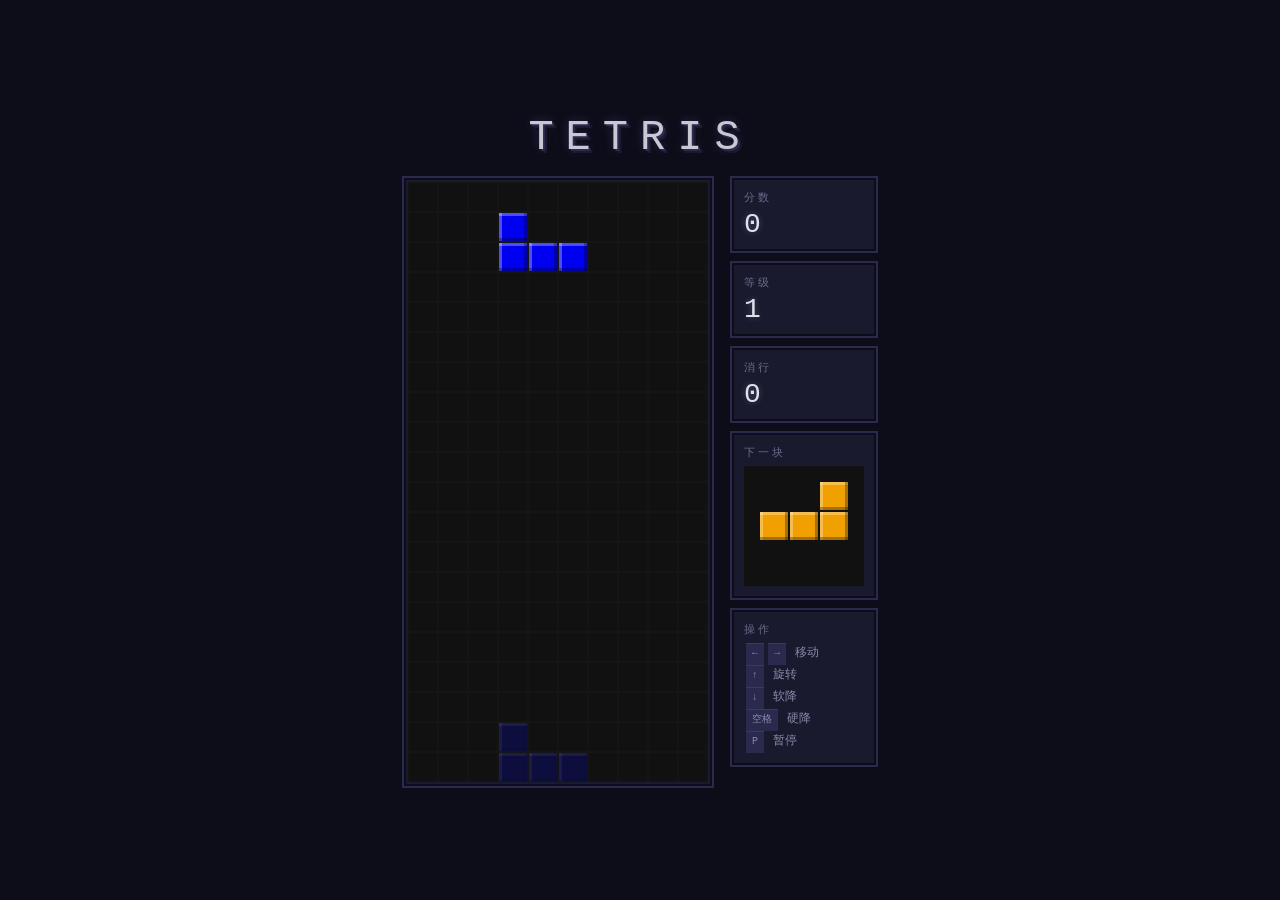
<file: examples/tetris/index.html>
<!DOCTYPE html>
<html lang="zh-CN">
<head>
  <meta charset="UTF-8">
  <meta name="viewport" content="width=device-width, initial-scale=1.0">
  <title>TETRIS - 像素俄罗斯方块</title>
  <link rel="stylesheet" href="style.css">
</head>
<body>
  <div id="game-container">
    <div class="title">TETRIS</div>
    <div id="game-main">
      <div class="board-wrapper">
        <canvas id="game-canvas" width="300" height="600"></canvas>
      </div>
      <div id="side-panel">
        <div class="panel-section">
          <div class="panel-label">分数</div>
          <div class="panel-value" id="score">0</div>
        </div>
        <div class="panel-section">
          <div class="panel-label">等级</div>
          <div class="panel-value" id="level">1</div>
        </div>
        <div class="panel-section">
          <div class="panel-label">消行</div>
          <div class="panel-value" id="lines">0</div>
        </div>
        <div class="panel-section">
          <div class="panel-label">下一块</div>
          <canvas id="next-canvas" width="120" height="120"></canvas>
        </div>
        <div class="panel-section">
          <div class="panel-label">操作</div>
          <div class="controls-hint"><span class="key">←</span><span class="key">→</span> 移动</div>
          <div class="controls-hint"><span class="key">↑</span> 旋转</div>
          <div class="controls-hint"><span class="key">↓</span> 软降</div>
          <div class="controls-hint"><span class="key">空格</span> 硬降</div>
          <div class="controls-hint"><span class="key">P</span> 暂停</div>
        </div>
      </div>
    </div>
  </div>
  <script src="js/core.js"></script>
  <script src="js/main.js"></script>
</body>
</html>
</file>
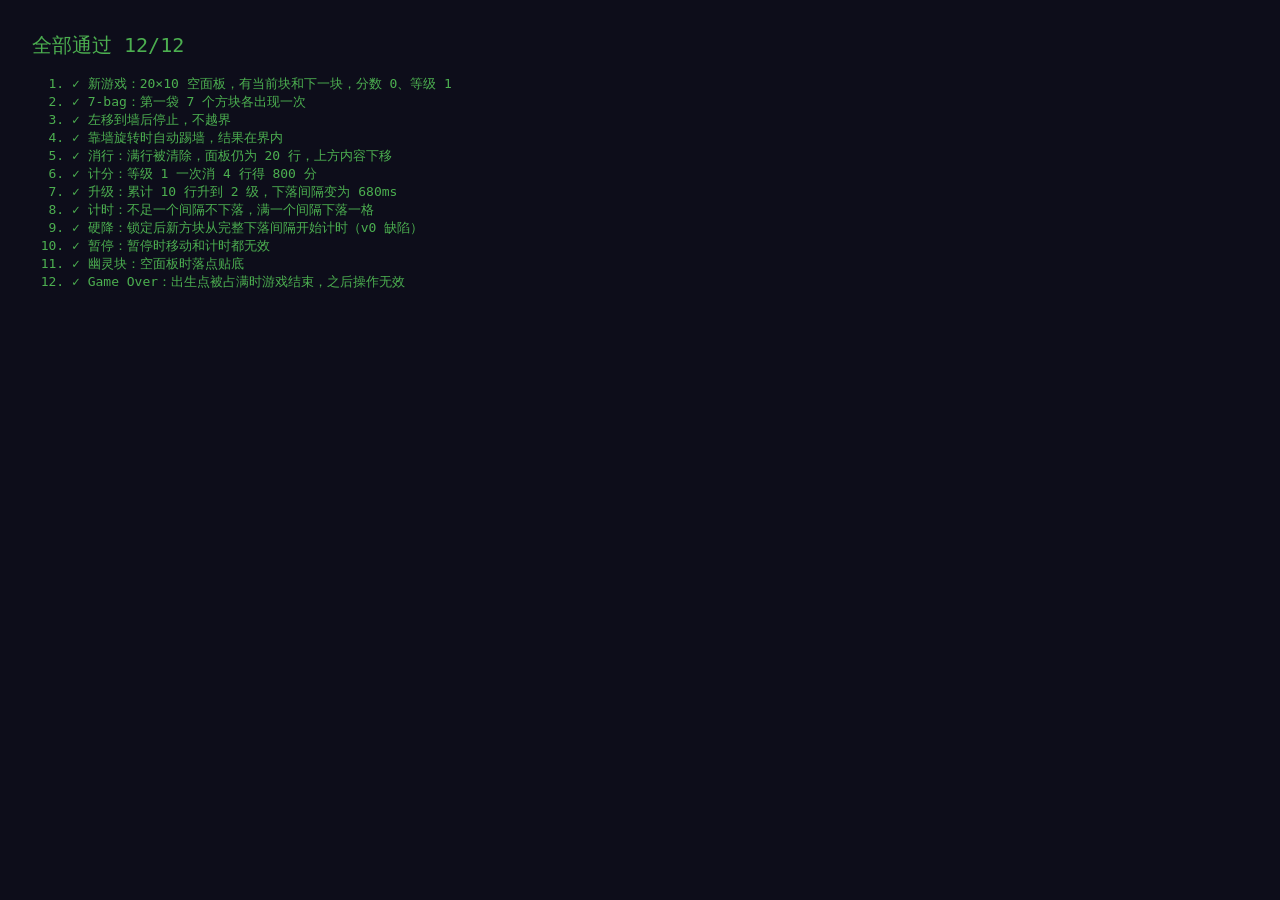
<file: examples/tetris/test.html>
<!DOCTYPE html>
<html lang="zh-CN">
<head>
  <meta charset="UTF-8">
  <title>TetrisCore 测试</title>
  <style>
    body { font-family: monospace; background: #0d0d1a; color: #c8c8d4; padding: 24px; }
    #summary { font-size: 20px; margin-bottom: 16px; }
    .pass { color: #4caf50; }
    .fail { color: #ff5252; }
  </style>
</head>
<body>
  <div id="summary">运行中…</div>
  <ol id="results"></ol>
  <script src="js/core.js"></script>
  <script src="js/core.tests.js"></script>
  <script>
    (function () {
      const results = TetrisCoreTests.run(TetrisCore);
      const list = document.getElementById('results');
      results.forEach(function (r) {
        const li = document.createElement('li');
        li.className = r.ok ? 'pass' : 'fail';
        li.textContent = (r.ok ? '✓ ' : '✗ ') + r.name + (r.ok ? '' : ' — ' + r.error);
        list.appendChild(li);
      });
      const passed = results.filter(function (r) { return r.ok; }).length;
      const allOk = passed === results.length;
      const summary = document.getElementById('summary');
      summary.className = allOk ? 'pass' : 'fail';
      summary.textContent = (allOk ? '全部通过 ' : '有失败 ') + passed + '/' + results.length;
      document.title = (allOk ? 'PASS ' : 'FAIL ') + passed + '/' + results.length;
    })();
  </script>
</body>
</html>
</file>
<file: examples/tetris/style.css>
* {
    margin: 0;
    padding: 0;
    box-sizing: border-box;
    user-select: none;
}

body {
    background-color: #0d0d1a;
    color: #c8c8d4;
    font-family: 'Courier New', Courier, monospace;
    display: flex;
    justify-content: center;
    align-items: center;
    min-height: 100vh;
}

#game-container {
    display: flex;
    flex-direction: column;
    align-items: center;
    gap: 16px;
    padding: 20px;
}

.title {
    font-size: 42px;
    letter-spacing: 12px;
    text-shadow:
        2px 2px 0 #2a2a4e,
        4px 4px 0 #1a1a2e,
        6px 6px 0 #0d0d1a,
        0 0 8px rgba(90, 90, 160, 0.4);
}

#game-main {
    display: flex;
    gap: 20px;
    align-items: flex-start;
}

.board-wrapper {
    background: #1a1a2e;
    padding: 4px;
    box-shadow:
        inset 0 0 0 2px #0d0d1a,
        0 0 0 2px #2a2a4e;
}

#side-panel {
    display: flex;
    flex-direction: column;
    gap: 12px;
    min-width: 140px;
}

canvas {
    display: block;
    background-color: #0d0d1a;
}

.panel-section {
    background-color: #1a1a2e;
    padding: 12px;
    box-shadow:
        inset 0 0 0 2px #0d0d1a,
        0 0 0 2px #2a2a4e;
}

.panel-label {
    font-size: 11px;
    color: #6a6a8a;
    letter-spacing: 3px;
    text-transform: uppercase;
    margin-bottom: 6px;
}

.panel-value {
    font-size: 28px;
    color: #e0e0f0;
    text-shadow: 0 0 6px rgba(224, 224, 240, 0.25);
    line-height: 1;
}

.controls-hint {
    font-size: 12px;
    color: #8a8aaa;
}

.key {
    display: inline-block;
    background-color: #2a2a4e;
    padding: 2px 6px;
    margin: 0 2px;
    font-size: 10px;
    line-height: 18px;
    box-shadow:
        inset 0 1px 0 rgba(255, 255, 255, 0.08),
        0 2px 0 #1a1a2e;
}
</file>
